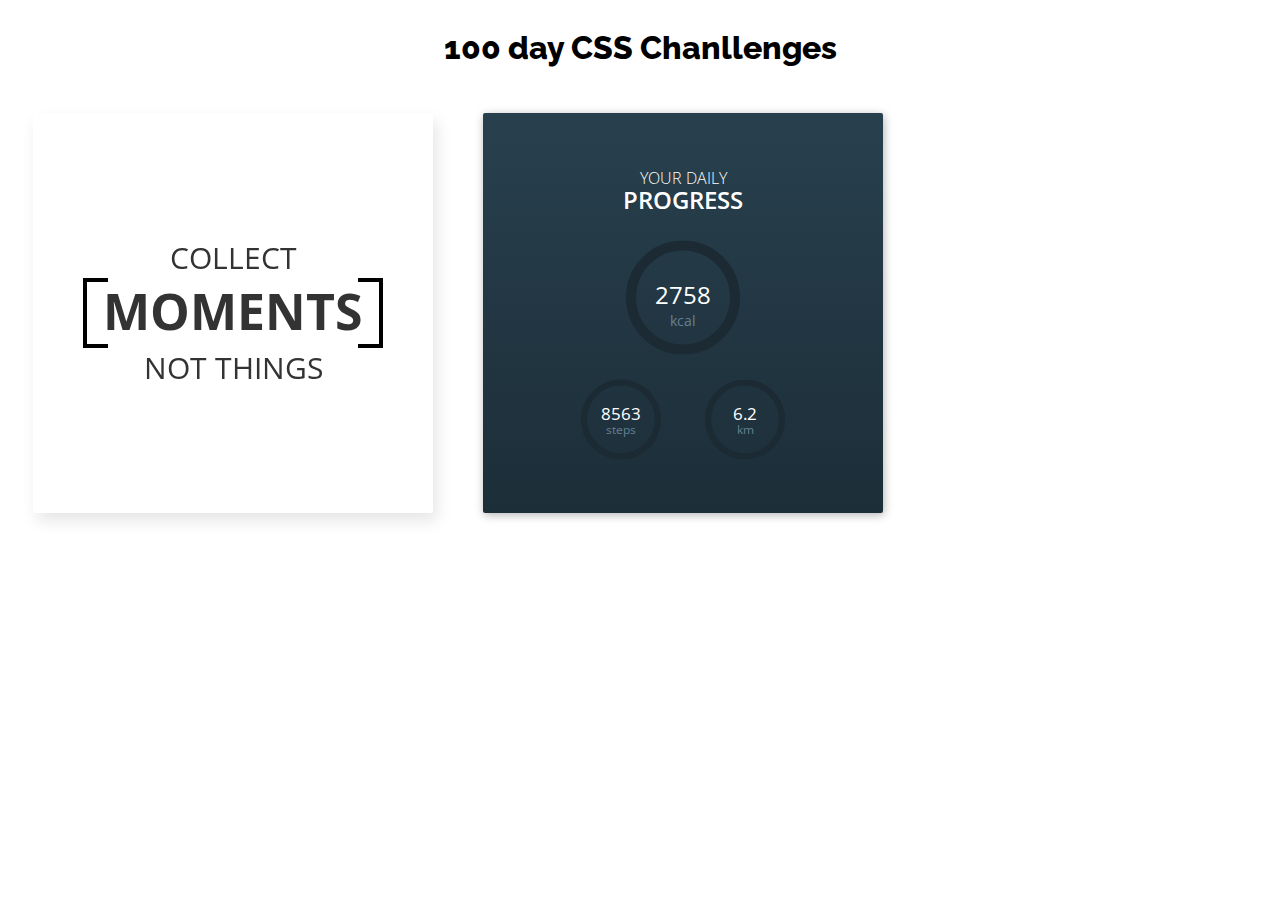
<file: index.html>
<!DOCTYPE html>
<html lang="en">
<head>
  <meta charset="UTF-8">
  <meta name="viewport" content="width=device-width, initial-scale=1.0">
  <meta http-equiv="X-UA-Compatible" content="ie=edge">
  <link rel="stylesheet" href="100day_styles.css" scrolling="no">
  <title>100day Chanllenges</title>
</head>
<body>
  <header>
    <h1>100 day CSS Chanllenges</h1>
  </header>
  <section>
    <script>
      for (i=1; i<=2; i++){
        document.write("<iframe src='/" + i + "/" + i +".html' frameborder='0'></iframe>")
      }
    </script>
  </section>
</body>
</html>
</file>
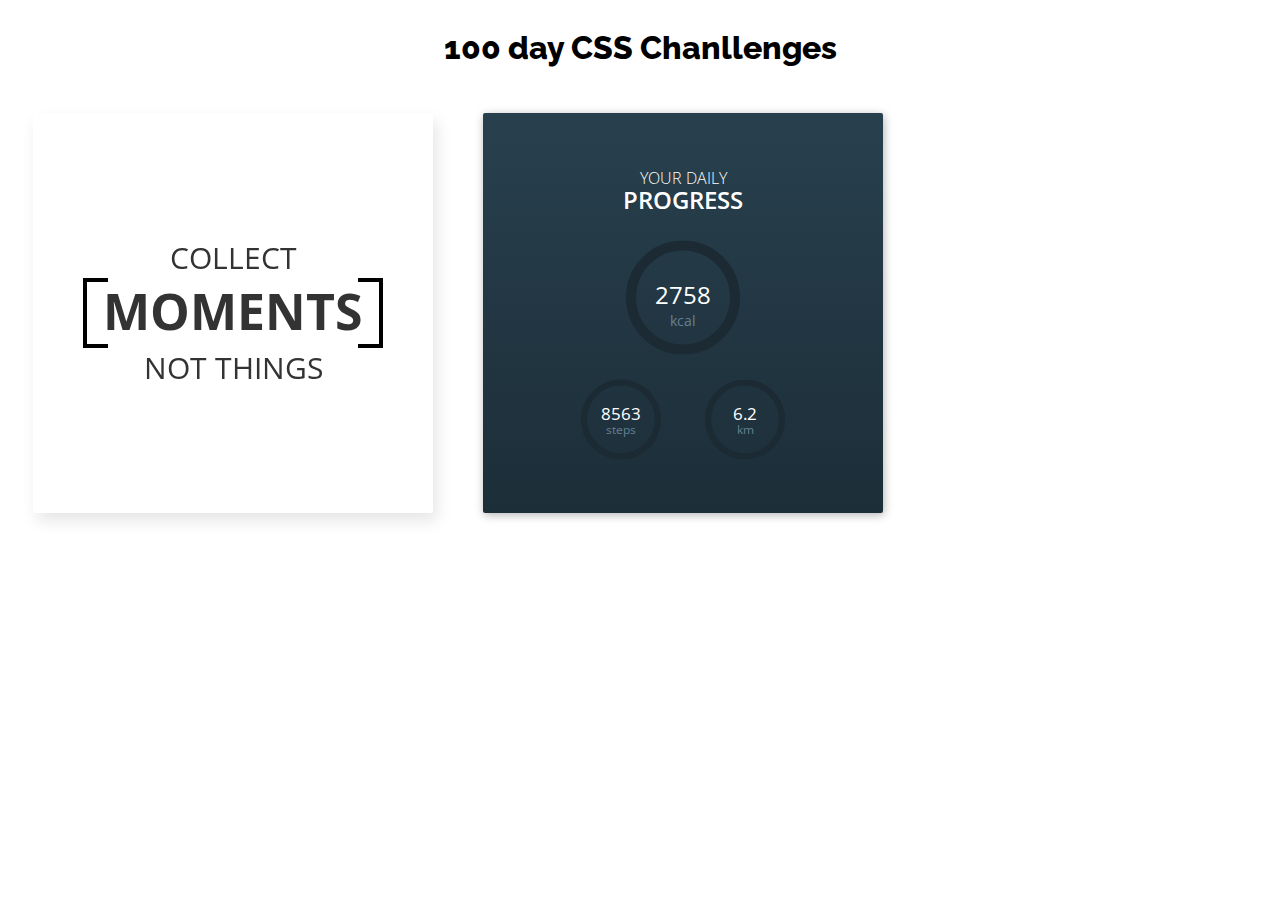
<file: 100day_chal.html>
<!DOCTYPE html>
<html lang="en">
<head>
  <meta charset="UTF-8">
  <meta name="viewport" content="width=device-width, initial-scale=1.0">
  <meta http-equiv="X-UA-Compatible" content="ie=edge">
  <link rel="stylesheet" href="100day_styles.css" scrolling="no">
  <title>100day Chanllenges</title>
</head>
<body>
  <header>
    <h1>100 day CSS Chanllenges</h1>
  </header>
  <section>
    <script>
      for (i=1; i<=2; i++){
        document.write("<iframe src='/" + i + "/" + i +".html' frameborder='0'></iframe>")
      }
    </script>
  </section>
</body>
</html>
</file>
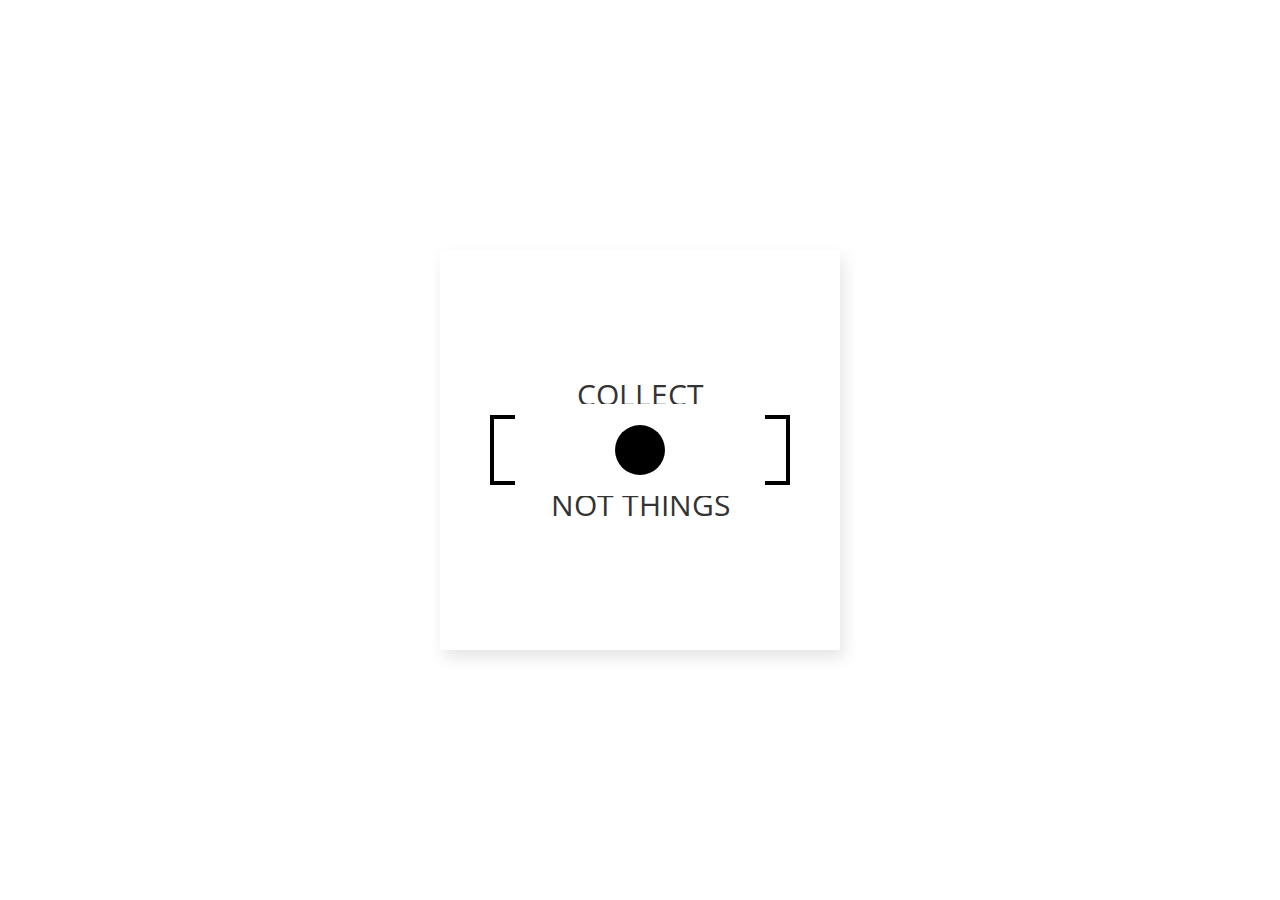
<file: 1/1.html>
<!DOCTYPE html>
<html lang="en">
<head>
  <meta charset="UTF-8">
  <meta name="viewport" content="width=device-width, initial-scale=1.0">
  <meta http-equiv="X-UA-Compatible" content="ie=edge">
  <link rel="stylesheet" href="1.css">
  <title>Document</title>
</head>
<body>
  <div class="frame">
    <div class="circle"></div>
    <div class="line left"></div>
    <div class="line right"></div>
    <div class="bracket left"></div>
    <div class="bracket right"></div>
    <div class="txt_s top">COLLECT</div>
    <div class="txt">MOMENTS</div>
    <div class="txt_s bottom">NOT THINGS</div>
    <div class="hide top"></div>
    <div class="hide bottom"></div>
  </div>
</body>
</html>
</file>
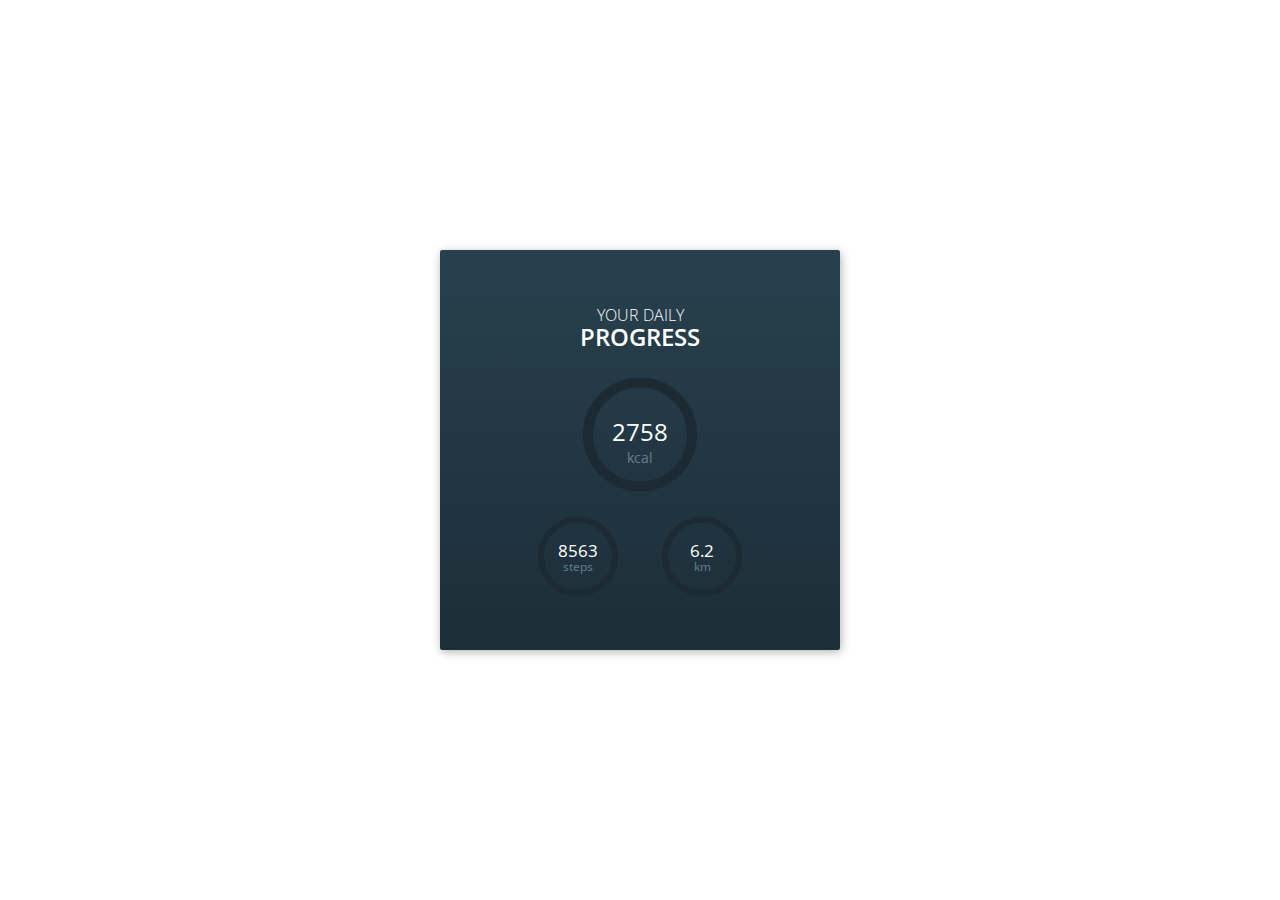
<file: 2/2.html>
<!DOCTYPE html>
<html lang="en">
<head>
  <meta charset="UTF-8">
  <meta name="viewport" content="width=device-width, initial-scale=1.0">
  <meta http-equiv="X-UA-Compatible" content="ie=edge">
  <link rel="stylesheet" href="2.css">
  <title>Document</title>
</head>
<body>
  <div class="frame">
    <div class="center">
      <div class="headline">
        <div class="small">your daily</div>progress
      </div>
      <div class="circle-big">
        <div class="text">
          2758
          <div class="small">kcal</div>  
        </div>
        <svg>
          <circle class="bg" cx="57" cy="57" r="52"/>
          <circle class="progress" cx="57" cy="57" r="52"/>
        </svg>
      </div>
      <div class="circles-small">
        <div class="circle-small">
          <div class="text">8563
            <div class="small">steps</div>
          </div>
          <svg>
            <circle class="bg" cx="40" cy="40" r="37"/>
            <circle class="progress one" cx="40" cy="40" r="37"/>
          </svg>
        </div>
        <div class="circle-small">
          <div class="text">6.2
            <div class="small">km</div>
          </div>
          <svg>
            <circle class="bg" cx="40" cy="40" r="37"/>
            <circle class="progress two" cx="40" cy="40" r="37"/>
          </svg>
        </div>
      </div>
    </div>
  </div>
</body>
</html>
</file>
<file: 100day_styles.css>
@import url("https://fonts.googleapis.com/css?family=Raleway:400,800&display=swap");
header {
  display: -webkit-box;
  display: -ms-flexbox;
  display: flex;
  -webkit-box-pack: center;
      -ms-flex-pack: center;
          justify-content: center;
  -webkit-box-align: center;
      -ms-flex-align: center;
          align-items: center;
}

header h1 {
  font-family: 'Raleway', sans-serif;
  font-weight: 800;
}

iframe {
  width: 450px;
  height: 450px;
}
/*# sourceMappingURL=100day_styles.css.map */
</file>
<file: 1/1.css>
@import url(https://fonts.googleapis.com/css?family=Open+Sans:700,300);
.frame {
  position: absolute;
  top: 50%;
  left: 50%;
  width: 400px;
  height: 400px;
  margin-top: -200px;
  margin-left: -200px;
  border-radius: 2px;
  -webkit-box-shadow: 4px 8px 16px 0 rgba(0, 0, 0, 0.1);
          box-shadow: 4px 8px 16px 0 rgba(0, 0, 0, 0.1);
  overflow: hidden;
  background: #fff;
  color: #333;
  font-family: 'Open Sans', Helvetica, sans-serif;
  -webkit-font-smoothing: antialiased;
  -moz-osx-font-smoothing: grayscale;
}

.circle {
  position: absolute;
  width: 50px;
  height: 50px;
  z-index: 10;
  background-color: #000;
  border-radius: 50%;
  left: 175px;
  top: 175px;
  -webkit-animation: circle 1s ease-in-out;
          animation: circle 1s ease-in-out;
  -webkit-animation-fill-mode: forwards;
          animation-fill-mode: forwards;
}

.line {
  position: absolute;
  z-index: 10;
  width: 150px;
  height: 4px;
  top: 198px;
  background: #000;
  -webkit-transform: scale(0);
          transform: scale(0);
}

.line.left {
  left: 50px;
  -webkit-transform-origin: 100% 50%;
          transform-origin: 100% 50%;
  -webkit-animation: lines 1s ease-in-out 0.8s, line-left 1s steps(1) 0.8s;
          animation: lines 1s ease-in-out 0.8s, line-left 1s steps(1) 0.8s;
}

.line.right {
  right: 50px;
  -webkit-transform-origin: 0% 50%;
          transform-origin: 0% 50%;
  -webkit-animation: lines 1s ease-in-out 0.8s, line-right 1s steps(1) 0.8s;
          animation: lines 1s ease-in-out 0.8s, line-right 1s steps(1) 0.8s;
}

.bracket {
  position: absolute;
  z-index: 10;
  height: 70px;
  width: 4px;
  top: 165px;
  background: #000;
  -webkit-animation: bracket .4s ease-out 1.7s;
          animation: bracket .4s ease-out 1.7s;
  -webkit-animation-fill-mode: both;
          animation-fill-mode: both;
}

.bracket:before, .bracket:after {
  position: absolute;
  display: block;
  content: '';
  width: 25px;
  height: 4px;
  background: #000;
}

.bracket.left {
  left: 50px;
}

.bracket.left:before {
  top: 0;
  left: 0;
  -webkit-transform-origin: 0% 50%;
          transform-origin: 0% 50%;
  -webkit-animation: bracket-line .2s ease-out 2.1s;
          animation: bracket-line .2s ease-out 2.1s;
  -webkit-animation-fill-mode: both;
          animation-fill-mode: both;
}

.bracket.left:after {
  bottom: 0;
  left: 0;
  -webkit-transform-origin: 0% 50%;
          transform-origin: 0% 50%;
  -webkit-animation: bracket-line .2s ease-out 2.1s;
          animation: bracket-line .2s ease-out 2.1s;
  -webkit-animation-fill-mode: both;
          animation-fill-mode: both;
}

.bracket.right {
  right: 50px;
}

.bracket.right:before {
  top: 0;
  right: 0;
  -webkit-transform-origin: 100% 50%;
          transform-origin: 100% 50%;
  -webkit-animation: bracket-line .2s ease-out 2.1s;
          animation: bracket-line .2s ease-out 2.1s;
  -webkit-animation-fill-mode: both;
          animation-fill-mode: both;
}

.bracket.right:after {
  bottom: 0;
  right: 0;
  -webkit-transform-origin: 100% 50%;
          transform-origin: 100% 50%;
  -webkit-animation: bracket-line .2s ease-out 2.1s;
          animation: bracket-line .2s ease-out 2.1s;
  -webkit-animation-fill-mode: both;
          animation-fill-mode: both;
}

.txt_s {
  position: absolute;
  z-index: 5;
  width: 400px;
  left: 0;
  text-align: center;
  font-size: 30px;
  line-height: 30px;
}

.txt_s.top {
  top: 130px;
  -webkit-animation: small-top .4s ease-out 2.2s;
          animation: small-top .4s ease-out 2.2s;
  -webkit-animation-fill-mode: both;
          animation-fill-mode: both;
}

.txt_s.bottom {
  bottom: 130px;
  -webkit-animation: small-bottom .4s ease-out 2.2s;
          animation: small-bottom .4s ease-out 2.2s;
  -webkit-animation-fill-mode: both;
          animation-fill-mode: both;
}

.txt {
  position: absolute;
  z-index: 5;
  top: 173px;
  width: 400px;
  text-align: center;
  font-size: 50px;
  font-weight: bold;
  line-height: 50px;
}

.hide {
  position: absolute;
  z-index: 7;
  width: 400px;
  height: 50px;
  background: #fff;
  left: 0;
  -webkit-animation: reveal .6s ease-out 1.7s;
          animation: reveal .6s ease-out 1.7s;
  -webkit-animation-fill-mode: both;
          animation-fill-mode: both;
}

.hide.top {
  bottom: 49%;
  -webkit-transform-origin: 50% 0%;
          transform-origin: 50% 0%;
}

.hide.bottom {
  top: 49%;
  -webkit-transform-origin: 50% 100%;
          transform-origin: 50% 100%;
}

@-webkit-keyframes circle {
  0% {
    -webkit-transform: scale(1);
            transform: scale(1);
  }
  50% {
    -webkit-transform: scale(1.2);
            transform: scale(1.2);
  }
  100% {
    -webkit-transform: scale(0);
            transform: scale(0);
  }
}

@keyframes circle {
  0% {
    -webkit-transform: scale(1);
            transform: scale(1);
  }
  50% {
    -webkit-transform: scale(1.2);
            transform: scale(1.2);
  }
  100% {
    -webkit-transform: scale(0);
            transform: scale(0);
  }
}

@-webkit-keyframes lines {
  0% {
    -webkit-transform: scaleX(0);
            transform: scaleX(0);
  }
  50% {
    -webkit-transform: scaleX(1);
            transform: scaleX(1);
  }
  100% {
    -webkit-transform: scaleX(0);
            transform: scaleX(0);
  }
}

@keyframes lines {
  0% {
    -webkit-transform: scaleX(0);
            transform: scaleX(0);
  }
  50% {
    -webkit-transform: scaleX(1);
            transform: scaleX(1);
  }
  100% {
    -webkit-transform: scaleX(0);
            transform: scaleX(0);
  }
}

@-webkit-keyframes line-left {
  0% {
    -webkit-transform-origin: 100% 50%;
            transform-origin: 100% 50%;
  }
  50%, 100% {
    -webkit-transform-origin: 0% 50%;
            transform-origin: 0% 50%;
  }
}

@keyframes line-left {
  0% {
    -webkit-transform-origin: 100% 50%;
            transform-origin: 100% 50%;
  }
  50%, 100% {
    -webkit-transform-origin: 0% 50%;
            transform-origin: 0% 50%;
  }
}

@-webkit-keyframes line-right {
  0% {
    -webkit-transform-origin: 0% 50%;
            transform-origin: 0% 50%;
  }
  50%, 100% {
    -webkit-transform-origin: 100% 50%;
            transform-origin: 100% 50%;
  }
}

@keyframes line-right {
  0% {
    -webkit-transform-origin: 0% 50%;
            transform-origin: 0% 50%;
  }
  50%, 100% {
    -webkit-transform-origin: 100% 50%;
            transform-origin: 100% 50%;
  }
}

@-webkit-keyframes bracket {
  0% {
    -webkit-transform: scaleY(0);
            transform: scaleY(0);
  }
  100% {
    -webkit-transform: scaleY(1);
            transform: scaleY(1);
  }
}

@keyframes bracket {
  0% {
    -webkit-transform: scaleY(0);
            transform: scaleY(0);
  }
  100% {
    -webkit-transform: scaleY(1);
            transform: scaleY(1);
  }
}

@-webkit-keyframes bracket-line {
  0% {
    -webkit-transform: scaleX(0);
            transform: scaleX(0);
  }
  100% {
    -webkit-transform: scaleX(1);
            transform: scaleX(1);
  }
}

@keyframes bracket-line {
  0% {
    -webkit-transform: scaleX(0);
            transform: scaleX(0);
  }
  100% {
    -webkit-transform: scaleX(1);
            transform: scaleX(1);
  }
}

@-webkit-keyframes reveal {
  0% {
    -webkit-transform: scaleY(1);
            transform: scaleY(1);
  }
  100% {
    -webkit-transform: scaleY(0);
            transform: scaleY(0);
  }
}

@keyframes reveal {
  0% {
    -webkit-transform: scaleY(1);
            transform: scaleY(1);
  }
  100% {
    -webkit-transform: scaleY(0);
            transform: scaleY(0);
  }
}

@-webkit-keyframes small-top {
  0% {
    -webkit-transform: translateX(-20px);
            transform: translateX(-20px);
    opacity: 0;
  }
  100% {
    -webkit-transform: translateX(0);
            transform: translateX(0);
    opacity: 1;
  }
}

@keyframes small-top {
  0% {
    -webkit-transform: translateX(-20px);
            transform: translateX(-20px);
    opacity: 0;
  }
  100% {
    -webkit-transform: translateX(0);
            transform: translateX(0);
    opacity: 1;
  }
}

@-webkit-keyframes small-bottom {
  0% {
    -webkit-transform: translateX(20px);
            transform: translateX(20px);
    opacity: 0;
  }
  100% {
    -webkit-transform: translateX(0);
            transform: translateX(0);
    opacity: 1;
  }
}

@keyframes small-bottom {
  0% {
    -webkit-transform: translateX(20px);
            transform: translateX(20px);
    opacity: 0;
  }
  100% {
    -webkit-transform: translateX(0);
            transform: translateX(0);
    opacity: 1;
  }
}
/*# sourceMappingURL=1.css.map */
</file>
<file: 2/2.css>
@import url(https://fonts.googleapis.com/css?family=Open+Sans:600,400,300);
.frame {
  position: absolute;
  top: 50%;
  left: 50%;
  width: 400px;
  height: 400px;
  margin-top: -200px;
  margin-left: -200px;
  border-radius: 2px;
  -webkit-box-shadow: 1px 2px 10px 0px rgba(0, 0, 0, 0.3);
          box-shadow: 1px 2px 10px 0px rgba(0, 0, 0, 0.3);
  overflow: hidden;
  background: #28404E;
  background: -webkit-gradient(linear, left top, left bottom, from(#28404E), to(#1c2e38));
  background: linear-gradient(to bottom, #28404E 0%, #1c2e38 100%);
  filter: progid:DXImageTransform.Microsoft.gradient( startColorstr='#28404e', endColorstr='#1c2e38',GradientType=0 );
  color: #fff;
  font-family: 'Open Sans', Helvetica, sans-serif;
  -webkit-font-smoothing: antialiased;
  -moz-osx-font-smoothing: grayscale;
}

.center {
  position: absolute;
  top: 50%;
  left: 50%;
  -webkit-transform: translate(-50%, -50%);
          transform: translate(-50%, -50%);
}

.headline {
  font-size: 24px;
  font-weight: 600;
  text-align: center;
  text-transform: uppercase;
  line-height: 22px;
}

.headline .small {
  font-weight: 300;
  font-size: 16px;
}

.circle-big {
  position: relative;
  width: 114px;
  height: 114px;
  margin: 30px auto 25px auto;
}

.circle-big svg {
  width: 114px;
  height: 114px;
}

.circle-big .bg {
  fill: none;
  stroke-width: 10px;
  stroke: #1b2a33;
}

.circle-big .progress {
  fill: none;
  stroke-width: 10px;
  stroke: #27e1ae;
  stroke-linecap: round;
  stroke-dasharray: 326.56;
  stroke-dashoffset: 326.56;
  -webkit-transform: rotate(-90deg);
          transform: rotate(-90deg);
  -webkit-transform-origin: 50% 50%;
          transform-origin: 50% 50%;
  -webkit-animation: big 1.5s ease-out 2s;
          animation: big 1.5s ease-out 2s;
}

.circle-big .text {
  position: absolute;
  width: 100%;
  top: 37px;
  font-size: 24px;
  text-align: center;
  font-weight: 400;
}

.circle-big .text .small {
  font-size: 14px;
  color: #648192;
}

.circles-small {
  margin: 0 auto;
  width: 400px;
  height: 80px;
  text-align: center;
}

.circle-small {
  display: inline-block;
  position: relative;
  width: 80px;
  height: 80px;
  margin: 0 20px;
}

.circle-small svg {
  width: 80px;
  height: 80px;
}

.circle-small .bg {
  fill: none;
  stroke-width: 6px;
  stroke: #1b2a33;
}

.circle-small .progress {
  fill: none;
  stroke-width: 6px;
  stroke: #5ce1ec;
  stroke-linecap: round;
  stroke-dasharray: 232.36;
  -webkit-transform: rotate(-90deg);
          transform: rotate(-90deg);
  -webkit-transform-origin: 50% 50%;
          transform-origin: 50% 50%;
}

.circle-small .progress.one {
  stroke-dashoffset: 232.36;
  -webkit-animation: one 1.5s ease-out 2s;
          animation: one 1.5s ease-out 2s;
}

.circle-small .progress.two {
  stroke-dashoffset: 232.36;
  -webkit-animation: two 1.5s ease-out 2s;
          animation: two 1.5s ease-out 2s;
}

.circle-small .text {
  position: absolute;
  width: 100%;
  top: 26px;
  font-size: 17px;
  text-align: center;
  font-weight: 400;
  line-height: 16px;
}

.circle-small .text .small {
  font-size: 12px;
  color: #648192;
}

@-webkit-keyframes big {
  to {
    stroke-dashoffset: 48.984;
  }
}

@keyframes big {
  to {
    stroke-dashoffset: 48.984;
  }
}

@-webkit-keyframes one {
  to {
    stroke-dashoffset: 46.472;
  }
}

@keyframes one {
  to {
    stroke-dashoffset: 46.472;
  }
}

@-webkit-keyframes two {
  to {
    stroke-dashoffset: 104.562;
  }
}

@keyframes two {
  to {
    stroke-dashoffset: 104.562;
  }
}
/*# sourceMappingURL=2.css.map */
</file>
